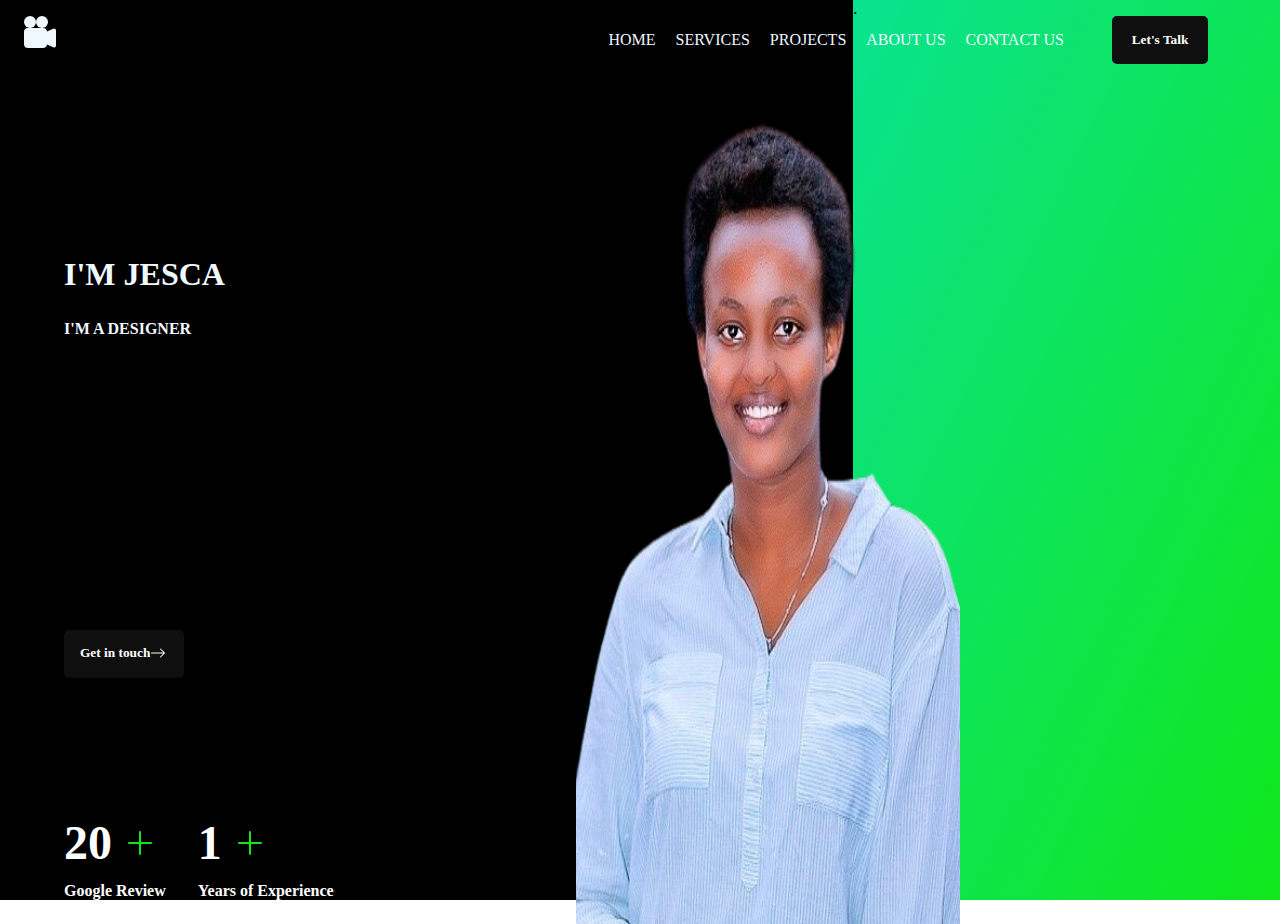
<file: index.html>
<!DOCTYPE html>
<html lang="en">
<head>
    <meta charset="UTF-8">
    <meta name="viewport" content="width=device-width, initial-scale=1.0">
    <title>My portfolio</title>
    <link rel="stylesheet" href="./header/header.css">
</head>
<body>
  <section id="navigation_container">
    <header>
        <div>
            <svg xmlns="http://www.w3.org/2000/svg" width="32" height="32" fill="currentColor" class="bi bi-camera-reels-fill" viewBox="0 0 16 16">
                <path d="M6 3a3 3 0 1 1-6 0 3 3 0 0 1 6 0z"/>
                <path d="M9 6a3 3 0 1 1 0-6 3 3 0 0 1 0 6z"/>
                <path d="M9 6h.5a2 2 0 0 1 1.983 1.738l3.11-1.382A1 1 0 0 1 16 7.269v7.462a1 1 0 0 1-1.406.913l-3.111-1.382A2 2 0 0 1 9.5 16H2a2 2 0 0 1-2-2V8a2 2 0 0 1 2-2h7z"/>
              </svg>
        </div>
        <div id="links_container">
            <nav>
                <ul>
                    <li>HOME</li>
                    <li>SERVICES</li>
                    <li>PROJECTS</li>
                    <li>ABOUT US</li>
                    <li>CONTACT US</li>
                </ul>
            </nav>
            <div>
                <button>Let's Talk</button>
            </div>
        </div>
        </header>
  </section>
      
        <div class="home_background_container">
            <div class="left_div">
                <h1>I'M JESCA</h1>
                <h4>I'M A DESIGNER</h4>
                <button>Get in touch<svg xmlns="http://www.w3.org/2000/svg" width="16" height="16" fill="currentColor" class="bi bi-arrow-right" viewBox="0 0 16 16">
                    <path fill-rule="evenodd" d="M1 8a.5.5 0 0 1 .5-.5h11.793l-3.147-3.146a.5.5 0 0 1 .708-.708l4 4a.5.5 0 0 1 0 .708l-4 4a.5.5 0 0 1-.708-.708L13.293 8.5H1.5A.5.5 0 0 1 1 8z"/>
                  </svg></button>
                 <div id="span">
                   <div class="ibyaninaniranye">
                    <div id="second_div_container">
                        <div class="big_pragraph"><span >20</span>  <svg xmlns="http://www.w3.org/2000/svg" width="32" height="32" fill="rgb(16, 231, 27)" class="bi bi-plus-lg" viewBox="0 0 16 16">
                            <path fill-rule="evenodd" d="M8 2a.5.5 0 0 1 .5.5v5h5a.5.5 0 0 1 0 1h-5v5a.5.5 0 0 1-1 0v-5h-5a.5.5 0 0 1 0-1h5v-5A.5.5 0 0 1 8 2Z"/>
                          </svg></div>
                        <div>Google Review</div>
                       
                       </div>
                       <div id="second_div_container">
                        <div class="big_pragraph"><span>1</span>  <svg xmlns="http://www.w3.org/2000/svg" width="32" height="32" fill="rgb(16, 231, 27)" class="bi bi-plus-lg" viewBox="0 0 16 16">
                            <path fill-rule="evenodd" d="M8 2a.5.5 0 0 1 .5.5v5h5a.5.5 0 0 1 0 1h-5v5a.5.5 0 0 1-1 0v-5h-5a.5.5 0 0 1 0-1h5v-5A.5.5 0 0 1 8 2Z"/>
                          </svg></div>
                        <div>Years of Experience</div>
                       
                       </div>
                    </div>
    
                   </div>
                   
            </div>
            <div class="right_div">.</div>
            <img id="hero_area_img" src="../assets/jessy.png" alt="">
        </div>

</body>
</html>
</file>
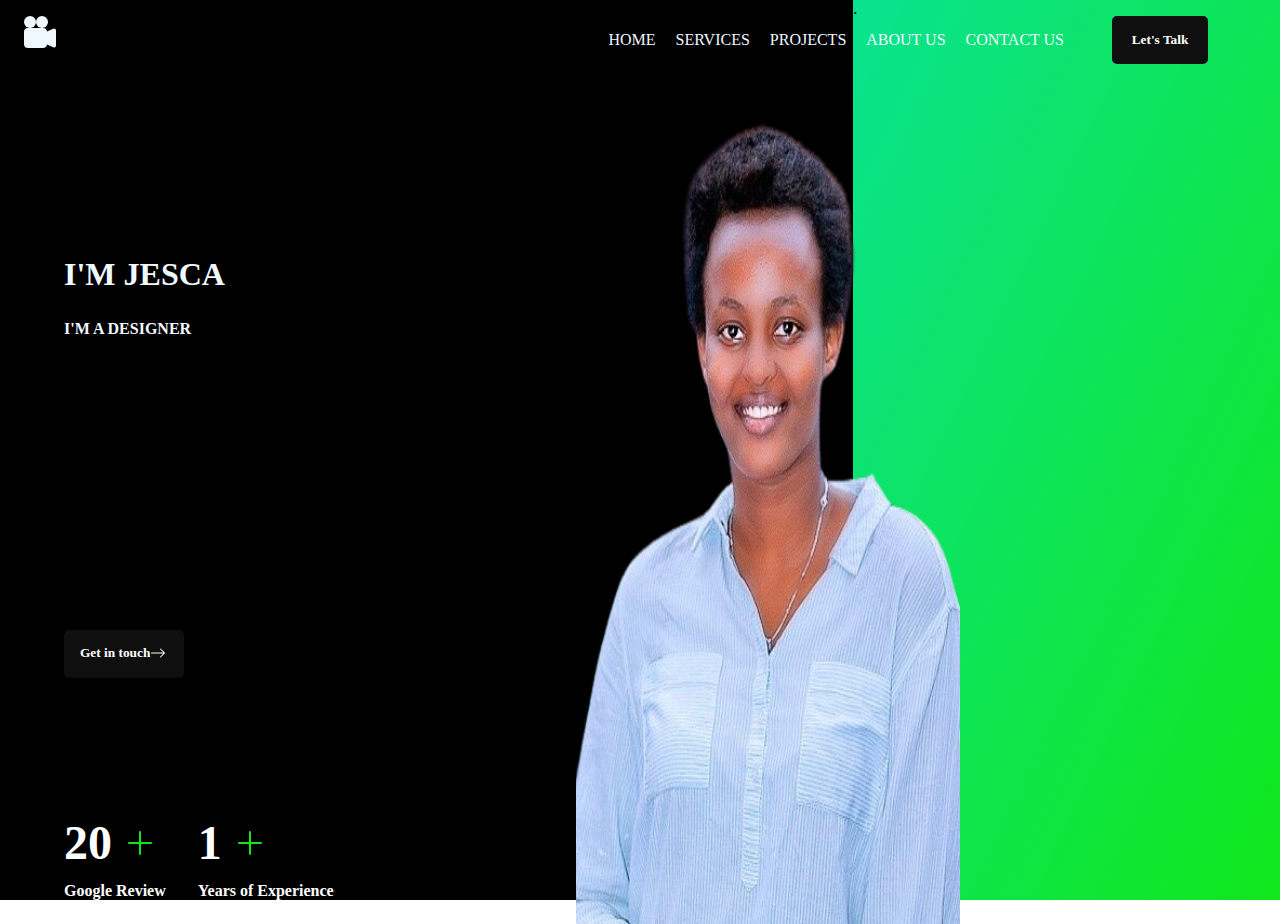
<file: header/index.html>
<!DOCTYPE html>
<html lang="en">
<head>
    <meta charset="UTF-8">
    <meta name="viewport" content="width=device-width, initial-scale=1.0">
    <title>My portfolio</title>
    <link rel="stylesheet" href="header.css">
</head>
<body>
  <section id="navigation_container">
    <header>
        <div>
            <svg xmlns="http://www.w3.org/2000/svg" width="32" height="32" fill="currentColor" class="bi bi-camera-reels-fill" viewBox="0 0 16 16">
                <path d="M6 3a3 3 0 1 1-6 0 3 3 0 0 1 6 0z"/>
                <path d="M9 6a3 3 0 1 1 0-6 3 3 0 0 1 0 6z"/>
                <path d="M9 6h.5a2 2 0 0 1 1.983 1.738l3.11-1.382A1 1 0 0 1 16 7.269v7.462a1 1 0 0 1-1.406.913l-3.111-1.382A2 2 0 0 1 9.5 16H2a2 2 0 0 1-2-2V8a2 2 0 0 1 2-2h7z"/>
              </svg>
        </div>
        <div id="links_container">
            <nav>
                <ul>
                    <li>HOME</li>
                    <li>SERVICES</li>
                    <li>PROJECTS</li>
                    <li>ABOUT US</li>
                    <li>CONTACT US</li>
                </ul>
            </nav>
            <div>
                <button>Let's Talk</button>
            </div>
        </div>
        </header>
  </section>
      
        <div class="home_background_container">
            <div class="left_div">
                <h1>I'M JESCA</h1>
                <h4>I'M A DESIGNER</h4>
                <button>Get in touch<svg xmlns="http://www.w3.org/2000/svg" width="16" height="16" fill="currentColor" class="bi bi-arrow-right" viewBox="0 0 16 16">
                    <path fill-rule="evenodd" d="M1 8a.5.5 0 0 1 .5-.5h11.793l-3.147-3.146a.5.5 0 0 1 .708-.708l4 4a.5.5 0 0 1 0 .708l-4 4a.5.5 0 0 1-.708-.708L13.293 8.5H1.5A.5.5 0 0 1 1 8z"/>
                  </svg></button>
                 <div id="span">
                   <div class="ibyaninaniranye">
                    <div id="second_div_container">
                        <div class="big_pragraph"><span >20</span>  <svg xmlns="http://www.w3.org/2000/svg" width="32" height="32" fill="rgb(16, 231, 27)" class="bi bi-plus-lg" viewBox="0 0 16 16">
                            <path fill-rule="evenodd" d="M8 2a.5.5 0 0 1 .5.5v5h5a.5.5 0 0 1 0 1h-5v5a.5.5 0 0 1-1 0v-5h-5a.5.5 0 0 1 0-1h5v-5A.5.5 0 0 1 8 2Z"/>
                          </svg></div>
                        <div>Google Review</div>
                       
                       </div>
                       <div id="second_div_container">
                        <div class="big_pragraph"><span>1</span>  <svg xmlns="http://www.w3.org/2000/svg" width="32" height="32" fill="rgb(16, 231, 27)" class="bi bi-plus-lg" viewBox="0 0 16 16">
                            <path fill-rule="evenodd" d="M8 2a.5.5 0 0 1 .5.5v5h5a.5.5 0 0 1 0 1h-5v5a.5.5 0 0 1-1 0v-5h-5a.5.5 0 0 1 0-1h5v-5A.5.5 0 0 1 8 2Z"/>
                          </svg></div>
                        <div>Years of Experience</div>
                       
                       </div>
                    </div>
    
                   </div>
                   
            </div>
            <div class="right_div">.</div>
            <img id="hero_area_img" src="../assets/jessy.png" alt="">
        </div>

</body>
</html>
</file>
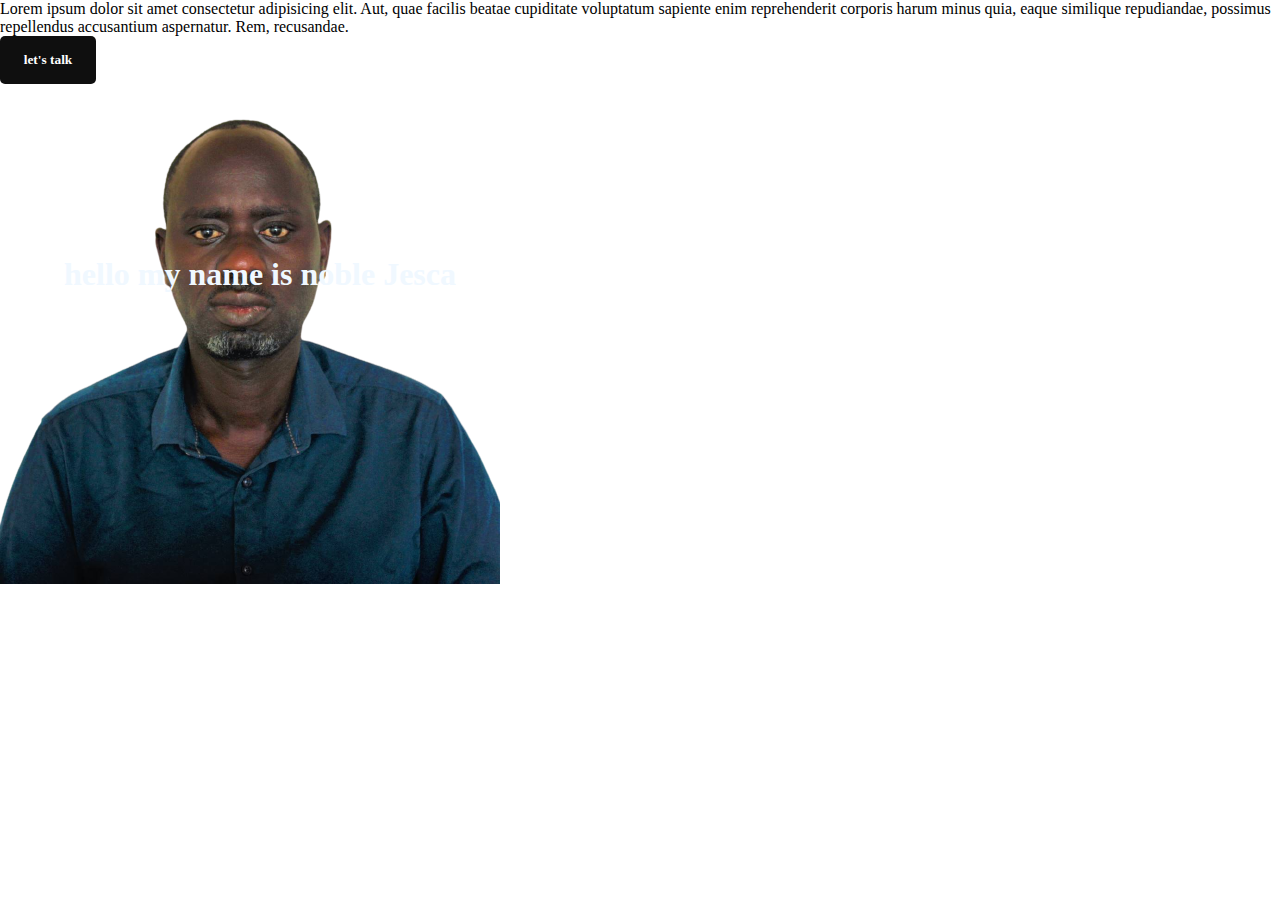
<file: header/bodysection.html>
<!DOCTYPE html>
<html lang="en">
<head>
    <meta charset="UTF-8">
    <meta name="viewport" content="width=device-width, initial-scale=1.0">
    <title>body section</title>
    <link rel="stylesheet" href="header.css">
</head>
<body>
    <section id="heroarea">
            <div id="hero_content">
                <h1 class="heading1">hello <span>my name is</span><span> noble </span><span>Jesca</span></h1>
                <p>Lorem ipsum dolor sit amet consectetur adipisicing elit. Aut, quae facilis beatae cupiditate voluptatum sapiente enim reprehenderit corporis harum minus quia, eaque similique repudiandae, possimus repellendus accusantium aspernatur. Rem, recusandae.</p>
                <button>let's talk</button> 
            </div>
            
        <div id="hello_image">
            <img src="../assets/new_photo-removebg.png" alt="hello image">
        </div>
    </section>
</body>
</html>
</file>
<file: header/header.css>
*{
    margin: 0;
    padding: 0;
}

#navigation_container{
    position: absolute;
    top: 0px;
    z-index: 50;
    color: aliceblue;
    width: 100vw;
    padding: 16px 24px;
}

header{
    display: flex;
    justify-content: space-between;
    padding-right: 96px;
}
#links_container nav ul li:hover{
    border-bottom: 1px solid rgb(87, 81, 81);
}
#links_container{
    display:flex;
    gap: 48px;
    justify-content: center;
    align-items: center;
}

ul{
    display: flex;
    gap: 20px;
}
li{
    list-style-type: none;
}
button{
    padding: 6px 16px;
    background-color: rgb(15, 15, 15);
    border-radius: 5px;
    font-weight: 900;
    font-family: serif;
    border: none;
    color: rgb(255, 255, 255);
    width: 6rem;
    height: 3rem;
    
    

}
button:hover{
    background-color: rgb(212, 212, 206);
    cursor: pointer;
    width: 96px;
    /* transform: skewY(20deg); */
}

.home_background_container{
    display: grid;
    grid-template-columns: 2fr 1fr;
    height: 100vh;
}
 .left_div{
    background-color: black;
}
h1{
    position: absolute;
    z-index: 80;
    color: aliceblue;
    padding: 20% 5%;

}
h4{
    position: absolute;
    z-index: 80;
    color: aliceblue;
    padding: 25% 5%;

}
.left_div button{
    position: absolute;
 top: 70%;
 left: 5%;
 display: flex;
 width: 120px;
 padding-top: 15px;
}
#span{
    position: absolute;
    color: white;
    bottom: 0px;
    left: 5%;
   
}
.right_div{
    background:linear-gradient(to left top,  rgb(16, 231, 27) ,rgb(11, 226, 144));
}

#hero_area_img{
    position: absolute;
    width: 30%;
    height: 90%;
    left: 45%;
    bottom: -2.7%;
}

#second_div_container{
    display: flex;
    gap: 32px;
    
}
#second_div_container {
   
    font-size: 16px;
    font-weight: 800;
    display:grid;

    

}
.big_pragraph{
    font-size: 48px !important;
    margin-bottom: -20px;
}
.ibyaninaniranye{
    display: flex;
    gap: 32px;
}
plus{
    color: rgb(16, 231, 27);
}
</file>
